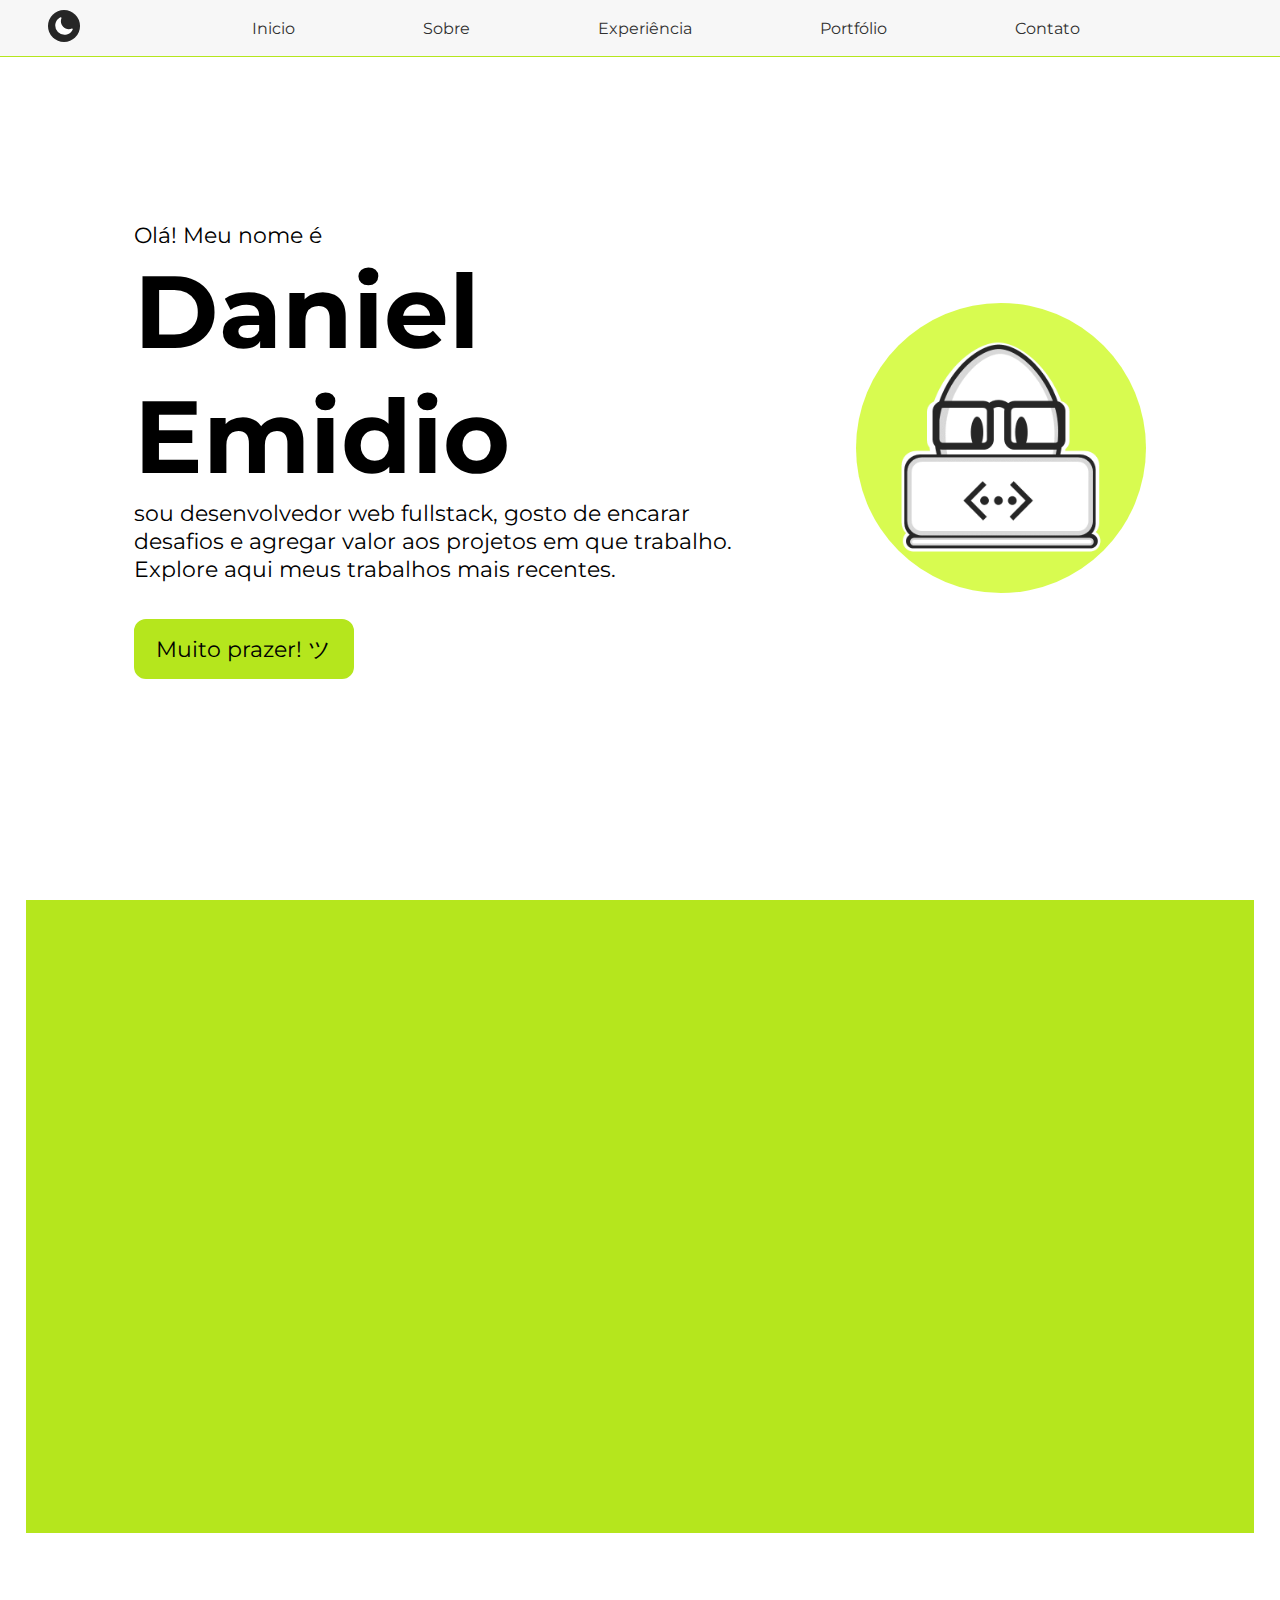
<file: index.html>
<!DOCTYPE html>
<html lang="en">
<head>
    <meta charset="UTF-8">
    <meta http-equiv="X-UA-Compatible" content="IE=edge">
    <meta name="viewport" content="width=device-width, initial-scale=1.0">
    <title>Olá, meu nome é Daniel!</title>
    <link rel="shortcurt icon" href="./assets/Icon-readme.png"/>
    <link rel="stylesheet" href="style.css">
    <link rel="preconnect" href="https://fonts.googleapis.com">
    <link rel="preconnect" href="https://fonts.gstatic.com" crossorigin>
    <link href="https://fonts.googleapis.com/css2?family=Montserrat:wght@200;300;400;500;600;700;800;900&display=swap" rel="stylesheet">
    <link href="https://emoji-css.afeld.me/emoji.css" rel="stylesheet">
    <script src="script.js" defer></script>
</head>
<body>

    <div class="container-on" id="container">
    <header>
        <!-- Fundo Escuro -->
        <nav class="main-menu vt-inner-padding-min">
            <div class="main-logo ht-inner-padding-min">
                <img src="./assets/logo-top-light.svg" alt="logo-daniel-emidio" class="on" id="iconLamp" onclick="ligaDesliga(event)">
            </div>
            <nav class="main-options">
                <ul id="main-options-menu">
                    <li><a class="menu-link" href="#id-welcome">Inicio</a></li>
                    <li><a class="menu-link" href="#id-about">Sobre</a></li>
                    <li><a class="menu-link" href="#id-experience">Experiência</a></li>
                    <li><a class="menu-link" href="#id-portfolio">Portfólio</a></li>
                    <li><a class="menu-link" href="#id-contact">Contato</a></li>
                </ul>
                <div class="main-options-hamburguer" onclick="toggleMenu()">
                    <span class="hamburguer"></span>
                    <span class="hamburguer"></span>
                    <span class="hamburguer"></span>
                </div>
            </nav>
        </nav>
    </header>

    <main class="container-main">
        <!-- SEÇÃO DE BOAS VINDAS -->
        <section class="body-welcome" id="id-welcome">
            <div class="welcome-text">
                <h3 class="textoOn" id="texto">Olá! Meu nome é</h3><p><h1 class="h1On" id="h1">Daniel Emidio</h1></p> <h3 class="textoOn" id="texto">sou desenvolvedor web fullstack, gosto de encarar desafios e agregar valor aos projetos em que trabalho. Explore aqui meus trabalhos mais recentes. </h3>
            <button onclick="scrollToSection('id-about')" class="button-to-presentation">Muito prazer! ツ</button>
            </div>
            <div class="welcome-photo">
                <img src="./assets/foto-intro.png" alt="Foto Introdução">
            </div>
        </section>

        <!-- SEÇÃO DE APRESENTAÇÃO PROFISSIONAL -->
        <section class="body-presentation vt-inner-padding-md" id="id-about">
            <div class="presentation-about animation ht-inner-padding-md" id="presentation-about">
                <h2>Quem sou eu?</h2> </br>
                <h3>Um pouco sobre mim</h3>         
                <p>
                    Sou Desenvolvedor Full Stack, formado em Administração de Empresas. Participei do Bootcamp Web Full Stack da Labenu e do curso de Análise e Desenvolvimento de Sistemas da UMC. 
                </p>
                <p>
                    Possuo experiência em diferentes stacks como ReactJs, NextJs, Javascript, HTML5, CSS3, API REST, WordPress, HubSpot CMS, Google App Script, Typescript, NodeJs, Express, Testes Unitários, POO, Banco de Dados Relacionais e Não Relacionais.
                </p>
                <p>
                    Gosto de trabalhar em ambientes desafiadores, onde eu possa me desenvolver, da mesma forma que eu possa agregar valor as pessoas ao meu redor.
                </p>          
            </div>
            <div class="presentation-photo animation" id="presentation-photo">
                <img src="./assets/foto-perfil-daniel.png" alt="foto-daniel-emidio">
            </div>
        </section>

        <!-- SEÇÃO DE EXPERIÊNCIA PREVIA -->
        <section class="body-experience vt-inner-padding-sm" id="id-experience">
                <div class="experience-logo animation section-title vt-inner-padding-sm" id="experience-logo">
                    <h2>Minhas Experiências</h2>
                    <h3>Um breve resumo sobre minha jornada ao longo da minha carreira</h3>
                </div>
                <div class="experience-menu">

                    <div class="box-skills">
                        <div class="section-title animation" id="box-skills-title">
                            <h3>Minhas Skills</h3>
                            <p>Minhas principais habilidades técnicas</p>
                        </div>
                        
                        <div class="skills-info animation" id="skills-info">                           
                      
                        </div>
                    </div>

                    <section class="box-experience animation" id="box-experience">
                        <div class="section-title vt-inner-padding-sm" >
                            <h3 data-anime="left">Minhas experiências</h3>
                            <p class="subtitle-experience" data-anime="left">Minha jornada profissional como desenvolvedor</p>
                        </div>
                        

                        <div class="experience-info" data-anime="bottom">
                            <h3>Desenvolvedor FrontEnd Jr <span>@Agencia Inbound</span></h3>
                            <p><span>08/2023 a atual | São Paulo, SP</span></p>
                            <br>
                            <p>Trabalho com o desenvolvimento de integrações e programação de aplicações web e websites utilizando tecnologias como HubSpot CMS, Wordpress, Elementor e ReactJs.</p>
                        </div>

                        <div class="experience-info" data-anime="bottom">
                           <h3>Desenvolvedor FullStack Jr <span>@Real Soluções</span></h3>
                           <p><span>02/2023 a 07/2023 | São Paulo, SP</span></p>
                           <br>
                           <p>Trabalho com o desenvolvimento e manutenção de aplicações web e automação de processos de planilhas em nuvem utilizando tecnologias como Javascript, NextJs, Google AppScript e AppSheet.</p>
                        </div>

                        <div class="experience-info" data-anime="bottom">
                            <h3>Desenvolvedor Front End <span>@Freelancer</span></h3>
                            <p><span>11/2022 a 04/2024 | São Paulo, SP</span></p>
                            <br>
                            <p>Trabalhei com a oferta de serviços como desenvolvimento de aplicações e páginas web, correção, suporte, entre outros, com foco em Front-End, conforme demanda do cliente utilizando tecnologias Javascript, CSS, HTML, ReactJs.</p>
                         </div>
                    </section>
                   
                </div>
        </section>

        <!-- SEÇÃO PARA APRESENTAÇÃO DO PORTFÓLIO -->
        <section class="body-portfolio" id="id-portfolio">
            <div class="portfolio-main-projects">
                <div class="main-projects-logo section-title vt-inner-padding-sm animation" id="portfolio-title">
                    <h2>Principais Projetos</h2>
                    <h3>Alguns dos meus projetos pessoais</h3>
                </div>
                <div class="main-projects-options vt-inner-padding-sm animation" id="main-projects-options">

                </div>
                <div class="portfolio-more vt-inner-padding-sm section-title animation" id="portfolio-cta">
                    <a href="https://github.com/DanielEmidio1988" target="_blank"><h3>Veja mais projetos</h3></a>
                </div>
            </div>
        </section>

    </div>

    <footer class="footer animation" id="footer">
       
        <div class="footer-menu vt-inner-padding-md" id="id-contact">
            <img class="footer-img" src="./assets/logo-footer.png" alt="foto-logo-meus-contatos">
            <ul>
                <li class="footer-text"><h2>Vamos conversar?</h3></li>
                <li class="footer-text"><h3>Se deseja marcar um bate-papo, é só entrar em contato.</h3></li> 
                <li class="footer-text"><br></li>   
                <li class="footer-text">emidio.daniel@hotmail.com</li>
                <li class="footer-text">(11) 98198-2024</li>
                <li class="footer-text"><br></li>  
                <li class="footer-text">
                    <div class="social-network">
                        <a href="https://github.com/DanielEmidio1988" target="_blank"><img class="icon-social-media" src="./assets/github-footer.png" alt="icon-github"></a>
                        <a href="https://www.linkedin.com/in/danielemidio1988/" target="_blank"><img class="icon-social-media" src="./assets/linkedin-footer.png" alt="icon-linkedin"></a>
                    </div>
                </li>  
                <li class="footer-text"><br></li>       
            </ul>  
        </div>

        <div class="footer-contacts">
            <span><a href="#id-welcome">Desenvolvido com ♥ por Daniel Emidio.</a></span>
        </div>

    </footer>
</div>
</body>
</html>
</file>
<file: style.css>
/*

//////////////////////////////////  STYLES

*/

@import url('./styles/base.css');
@import url('./styles/buttons_icons.css');
@import url('./styles/fonts.css');

/*

//////////////////////////////////  PAGE

*/

@import url('./styles/landing-page.css');

/*

//////////////////////////////////  COMPONENTS

*/

@import url('./styles/footer.css');
@import url('./styles/header.css');
</file>
